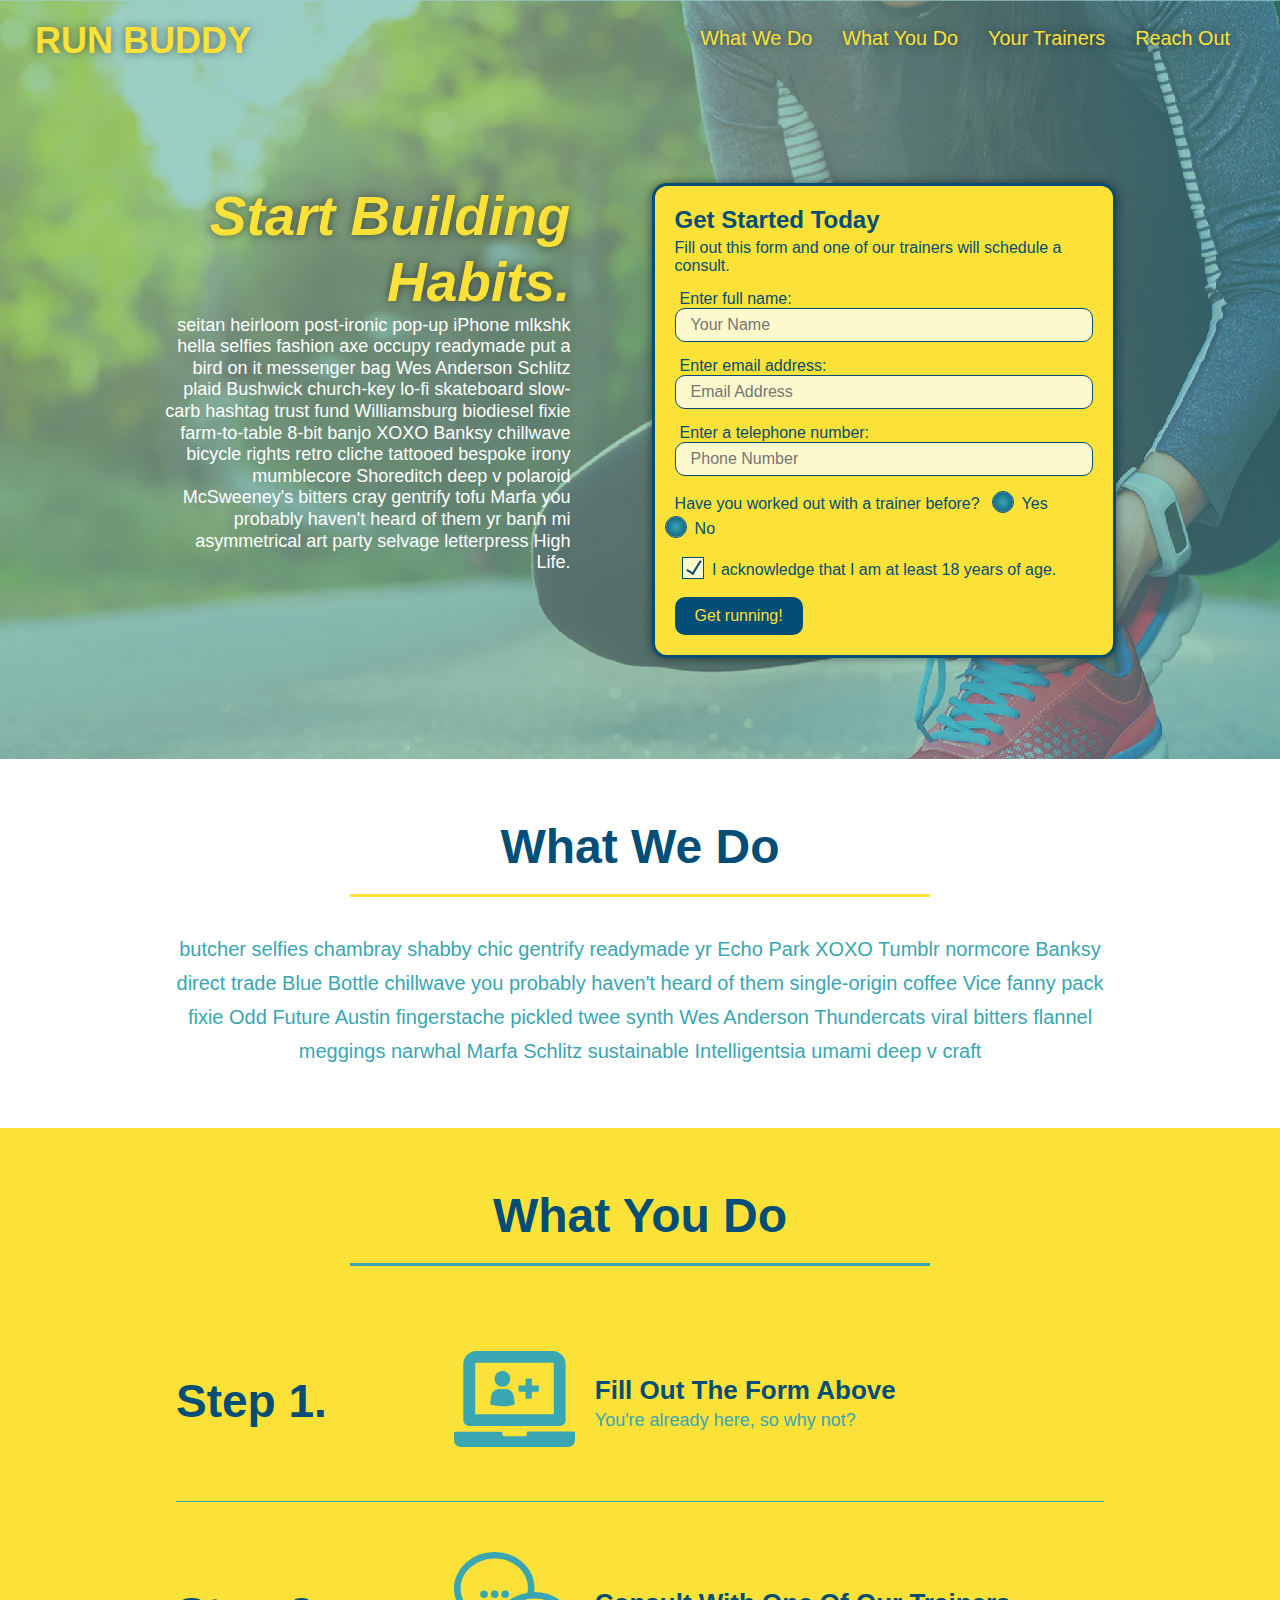
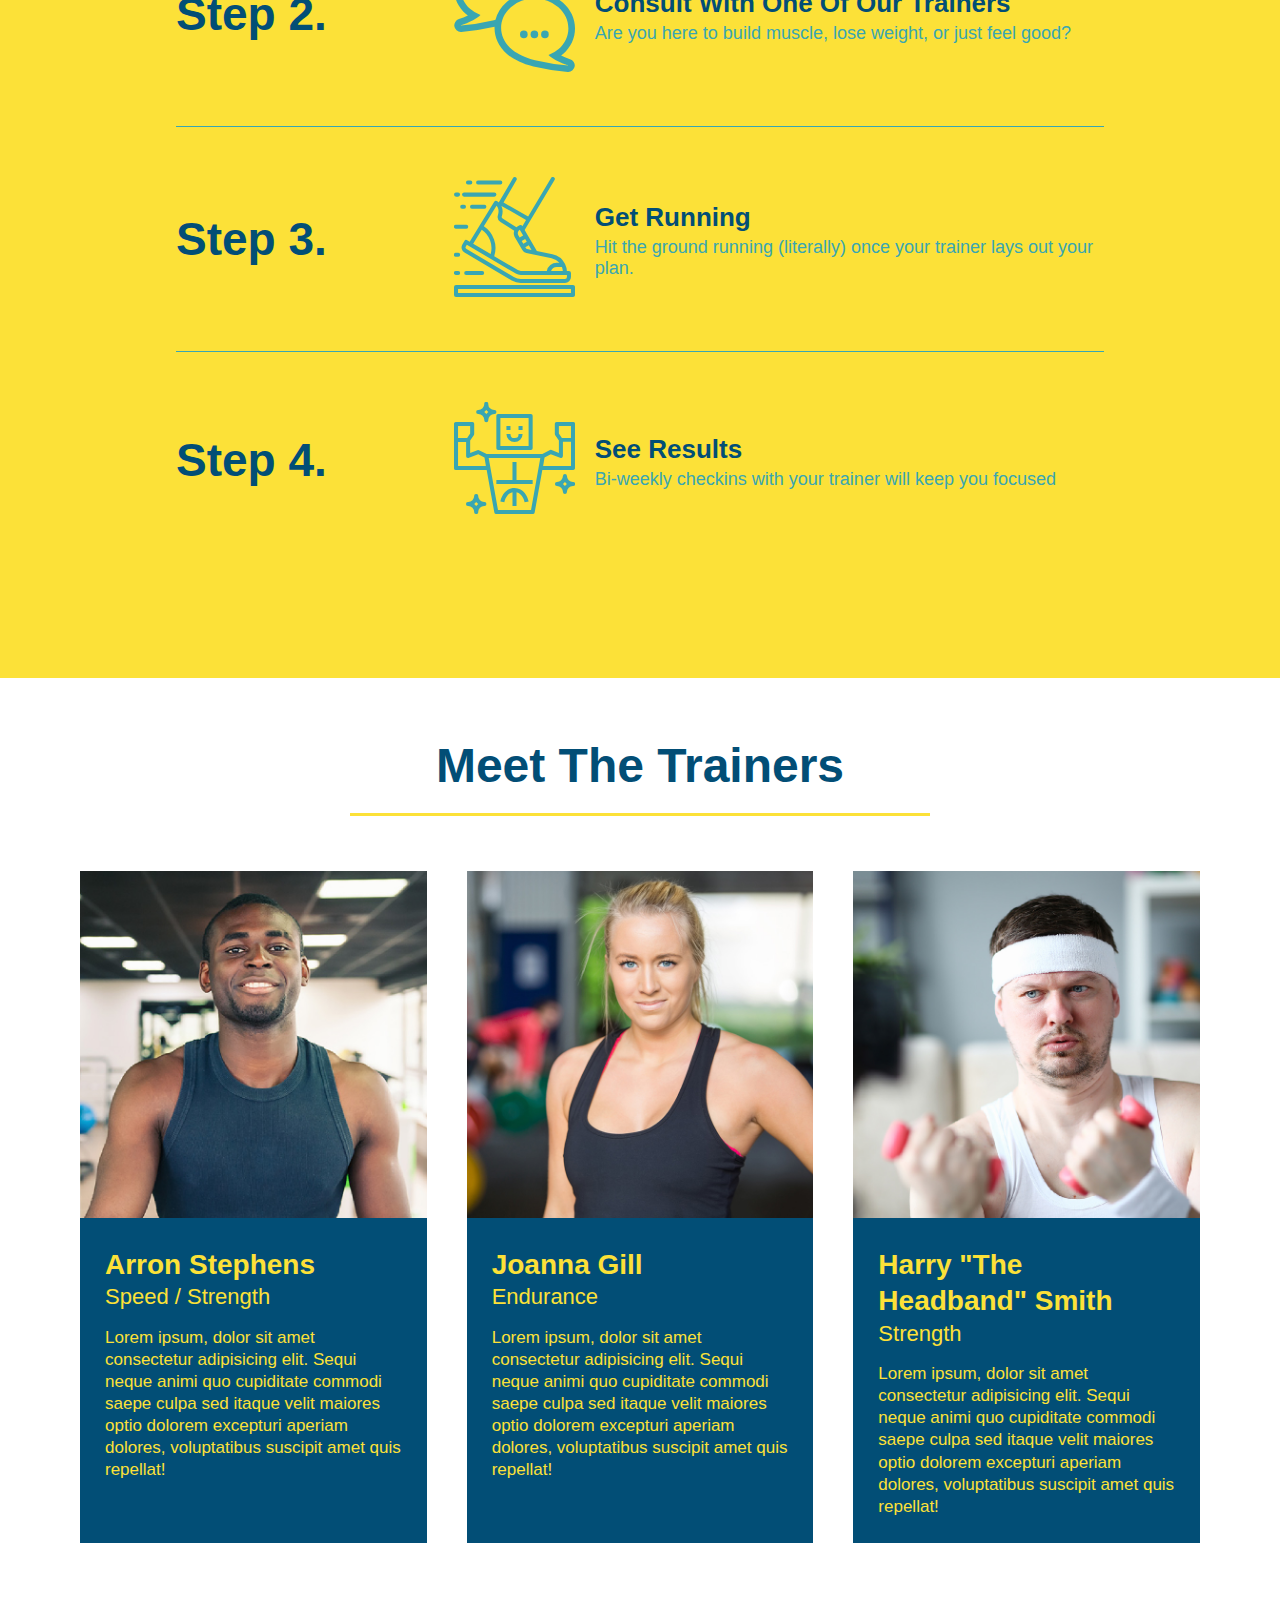
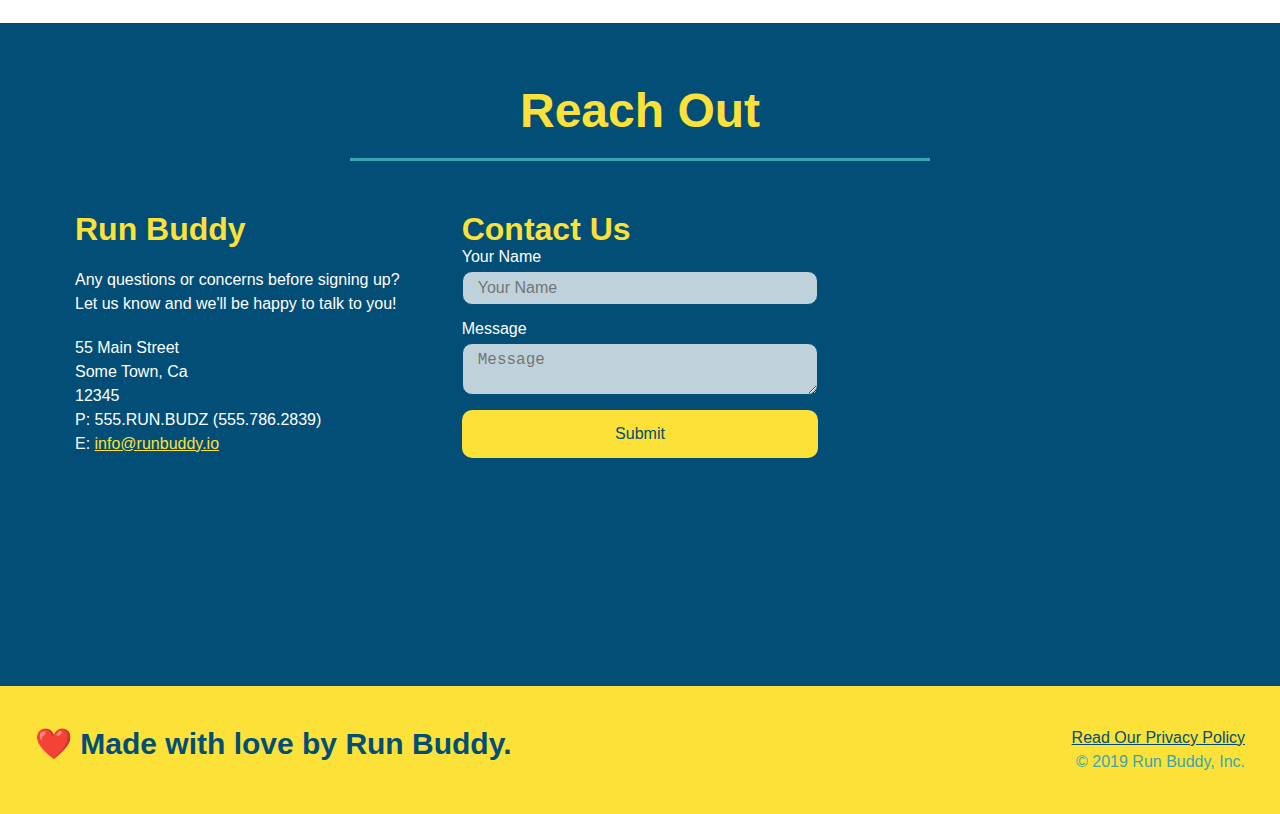
<file: index.html>
<!DOCTYPE html>
<html lang="en">
  <head>
    <meta charset="UTF-8" />
    <link rel="stylesheet" href="./assets/css/style.css">
    <title>Run Buddy</title>
  </head>
  <body>
    <!-- navigation tags - block level element -->
    <header>
      <h1>
        <a href="/">RUN BUDDY</a>
      </h1>
      <nav>
        <ul>
          <li>
            <a href="#what-we-do">What We Do</a>
          </li>
          <li>
            <a href="#what-you-do">What You Do</a>
          </li>
          <li>
            <a href="#your-trainers">Your Trainers</a>
          </li>
          <li>
            <a href="#reach-out">Reach Out</a>
          </li>
          
        </ul>
      </nav>
    </header>
    <!-- end navigation -->

    <!-- hero/jumbotron -->
    <section class="hero">
      <div class="hero-cta">
        <h2>Start Building Habits.</h2>
        <p>
          seitan heirloom post-ironic pop-up iPhone mlkshk hella selfies fashion axe occupy readymade put a bird on it
          messenger bag Wes Anderson Schlitz plaid Bushwick church-key lo-fi skateboard slow-carb hashtag trust fund
          Williamsburg biodiesel fixie farm-to-table 8-bit banjo XOXO Banksy chillwave bicycle rights retro cliche
          tattooed bespoke irony mumblecore Shoreditch deep v polaroid McSweeney's bitters cray gentrify tofu Marfa you
          probably haven't heard of them yr banh mi asymmetrical art party selvage letterpress High Life.
        </p>
      </div>

      <div class="hero-form">
        <h3>Get Started Today</h3>
        <p>Fill out this form and one of our trainers will schedule a consult.</p>
        <form>
          <label for="name">Enter full name:</label>
          <input type="text" placeholder="Your Name" id="name" name="name" class="form-input" />
          <label for="email">Enter email address:</label>
          <input type="email" placeholder="Email Address" id="email" name="email" class="form-input" />
          <label for="phone">Enter a telephone number:</label>
          <input type="tel" placeholder="Phone Number" name="phone" id="phone" class="form-input" />
          <p>
            Have you worked out with a trainer before? 
            <span class="radio-wrapper">
              <input type="radio" name="trainer-confirm" id="trainer-yes" />
              <label for="trainer-yes">Yes</label>
            </span>
            <span class="radio-wrapper">
              <input type="radio" name="trainer-confirm" id="trainer-no"/>
              <label for="trainer-no">No</label>
            </span>
          </p>
          <p>
            <span class="checkbox-wrapper">
              <input type="checkbox" name="checkpoint1" id="checkbox" />
              <label for="checkbox">I acknowledge that I am at least 18 years of age.</label>
            </span>
            </p>
          <button type="submit">
            Get running!
          </button>
        </form>
      </div>
    </section>
    <!-- end header -->

    <!-- "what we do" start - <section> -->
    <section id="what-we-do" class="intro">
      <div class="flex-row">
        <h2 class="section-title primary-border">
          What We Do
        </h2>
      </div>
      <div class="flex-row">
        <p>
          butcher selfies chambray shabby chic gentrify readymade yr Echo Park XOXO Tumblr normcore Banksy direct trade  Blue Bottle chillwave you probably haven't heard of them single-origin coffee Vice fanny pack fixie Odd Future Austin fingerstache pickled twee synth Wes Anderson Thundercats viral bitters flannel meggings narwhal Marfa Schlitz sustainable Intelligentsia umami deep v craft
        </p>
      </div>
    </section>
    <!-- end "what we do" -->

    <!-- "what you do" start -->
    <section id="what-you-do" class="steps">
      <div class="flex-row">
        <h2 class="section-title secondary-border">
          What You Do
        </h2> 
      </div>
      <div class="step">
        <h3>Step 1.</h3>
        <div class="step-info">
          <div class="step-img">
            <img src="./assets/images/step-1.svg" alt="" />
          </div>
          <div class="step-text">
            <h4>Fill Out The Form Above</h4>
            <p>You're already here, so why not?</p>
          </div>
        </div>
      </div>
      <div class="step">
        <h3>Step 2.</h3>
        <div class="step-info">
          <div class="step-img">
            <img src="./assets/images/step-2.svg" alt="" />
          </div>
          <div class="step-text">
            <h4>Consult With One Of Our Trainers</h4>
            <p>Are you here to build muscle, lose weight, or just feel good?</p>
          </div>
        </div>
      </div>
      <div class="step">
        <h3>Step 3.</h3>
        <div class="step-info">
          <div class="step-img">
            <img src="./assets/images/step-3.svg" alt="" />
          </div>
          <div class="step-text">
            <h4>Get Running</h4>
            <p>Hit the ground running (literally) once your trainer lays out your plan.</p>
          </div>
        </div>
      </div>
      <div class="step">
        <h3>Step 4.</h3>
        <div class="step-info">
          <div class="step-img">
            <img src="./assets/images/step-4.svg" alt="" />
          </div>
          <div class="step-text">
            <h4>See Results</h4>
            <p>Bi-weekly checkins with your trainer will keep you focused</p>
          </div>
        </div>
      </div>
    </section>
    <!-- "what you do" end -->

    <!-- "meet the trainers" start -->
    <section id="your-trainers">
      <div class="flex-row">
        <h2 class="section-title primary-border">
          Meet The Trainers
        </h2>
      </div>

      <div class="trainers">
        <article class="trainer">
          <img src="./assets/images/trainer-1.jpg" alt="Arron Stephens in his workout clothes, ready to pump iron" />
          <div class="trainer-bio">
            <h3 class="trainer-name">Arron Stephens</h3>
            <h4 class="trainer-role">Speed / Strength</h4>
            <p>Lorem ipsum, dolor sit amet consectetur adipisicing elit. Sequi neque animi quo cupiditate commodi saepe culpa sed itaque velit maiores optio dolorem excepturi aperiam dolores, voluptatibus suscipit amet quis repellat!</p>
          </div>
        </article>

        <article class="trainer">
          <img src="./assets/images/trainer-2.jpg" alt="Joanna Gill cooling off after a work out" />
          <div class="trainer-bio">
            <h3 class="trainer-name">Joanna Gill</h3>
            <h4 class="trainer-role">Endurance</h4>
            <p>Lorem ipsum, dolor sit amet consectetur adipisicing elit. Sequi neque animi quo cupiditate commodi saepe culpa sed itaque velit maiores optio dolorem excepturi aperiam dolores, voluptatibus suscipit amet quis repellat!</p>
            </div>
          </article>

        <article class="trainer">
          <img src="./assets/images/trainer-3.jpg" alt="Harry Smith wearing a headband and lifting comically small pink weights" />
          <div class="trainer-bio">
            <h3 class="trainer-name">Harry "The Headband" Smith</h3>
            <h4 class="trainer-role">Strength</h4>
            <p>Lorem ipsum, dolor sit amet consectetur adipisicing elit. Sequi neque animi quo cupiditate commodi saepe culpa sed itaque velit maiores optio dolorem excepturi aperiam dolores, voluptatibus suscipit amet quis repellat!</p>
          </div>
        </article>
      </div>
    </section>
    <!-- "meet the trainers" end -->

    <!-- "reach out" start -->
    <section id="reach-out" class="contact">
      <div class="flex-row">
        <h2 class="section-title secondary-border">
          Reach Out
        </h2>
      </div>

      <div class="contact-info">
        <div>
          <h3>Run Buddy</h3>
          <p>
            Any questions or concerns before signing up? 
            <br/>
            Let us know and we'll be happy to talk to you!
          </p>

          <address>
            55 Main Street <br/>
            Some Town, Ca <br/>
            12345<br/>
            P: 555.RUN.BUDZ (555.786.2839)<br/>
            E: <a href="mailto:info@runbuddy.io">info@runbuddy.io</a>
          </address>
          
        </div>

        <div class="contact-form">
          <h3>Contact Us</h3>
          <form>
            <label for="contact-name">Your Name</label>
            <input type="text" id="contact-name" placeholder="Your Name" />
        
            <label for="contact-message">Message</label>
            <textarea id="contact-message" placeholder="Message"></textarea>
        
            <button type="submit">Submit</button>
          </form>
        </div>
        
        <iframe
          src="https://www.google.com/maps/embed?pb=!1m14!1m12!1m3!1d12182.30520634488!2d-74.0652613!3d40.2407219!2m3!1f0!2f0!3f0!3m2!1i1024!2i768!4f13.1!5e0!3m2!1sen!2sus!4v1561060983193!5m2!1sen!2sus"
          frameborder="0" style="border:0" allowfullscreen>
        </iframe>
      </div>
    </section>
    <!-- "reach out" end -->

    <!-- footer -->
    <footer>
      <h2>❤️ Made with love by Run Buddy.</h2>
      <div>
        <a href="./privacy-policy.html">Read Our Privacy Policy</a><br/>
        &copy; 2019 Run Buddy, Inc.
      </div>
    </footer>
    <!-- footer end -->
  </body>
</html>
</file>
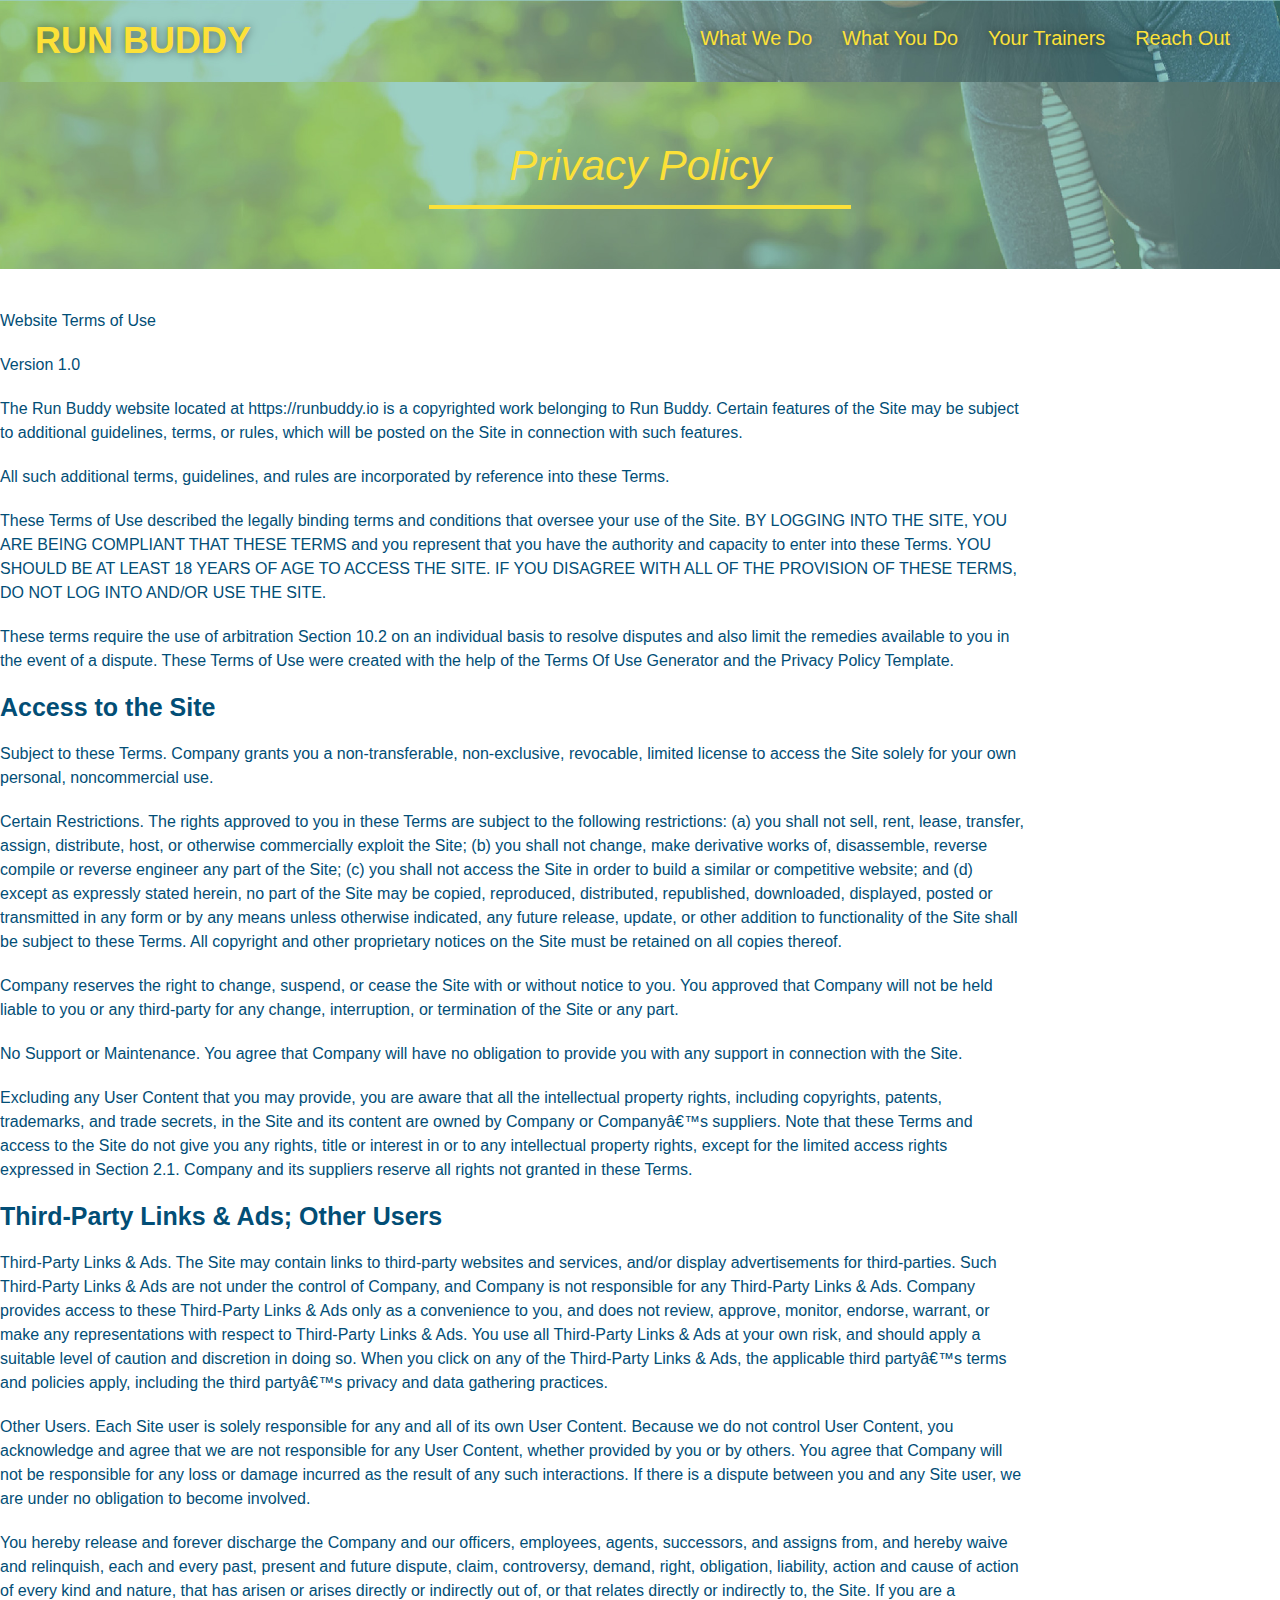
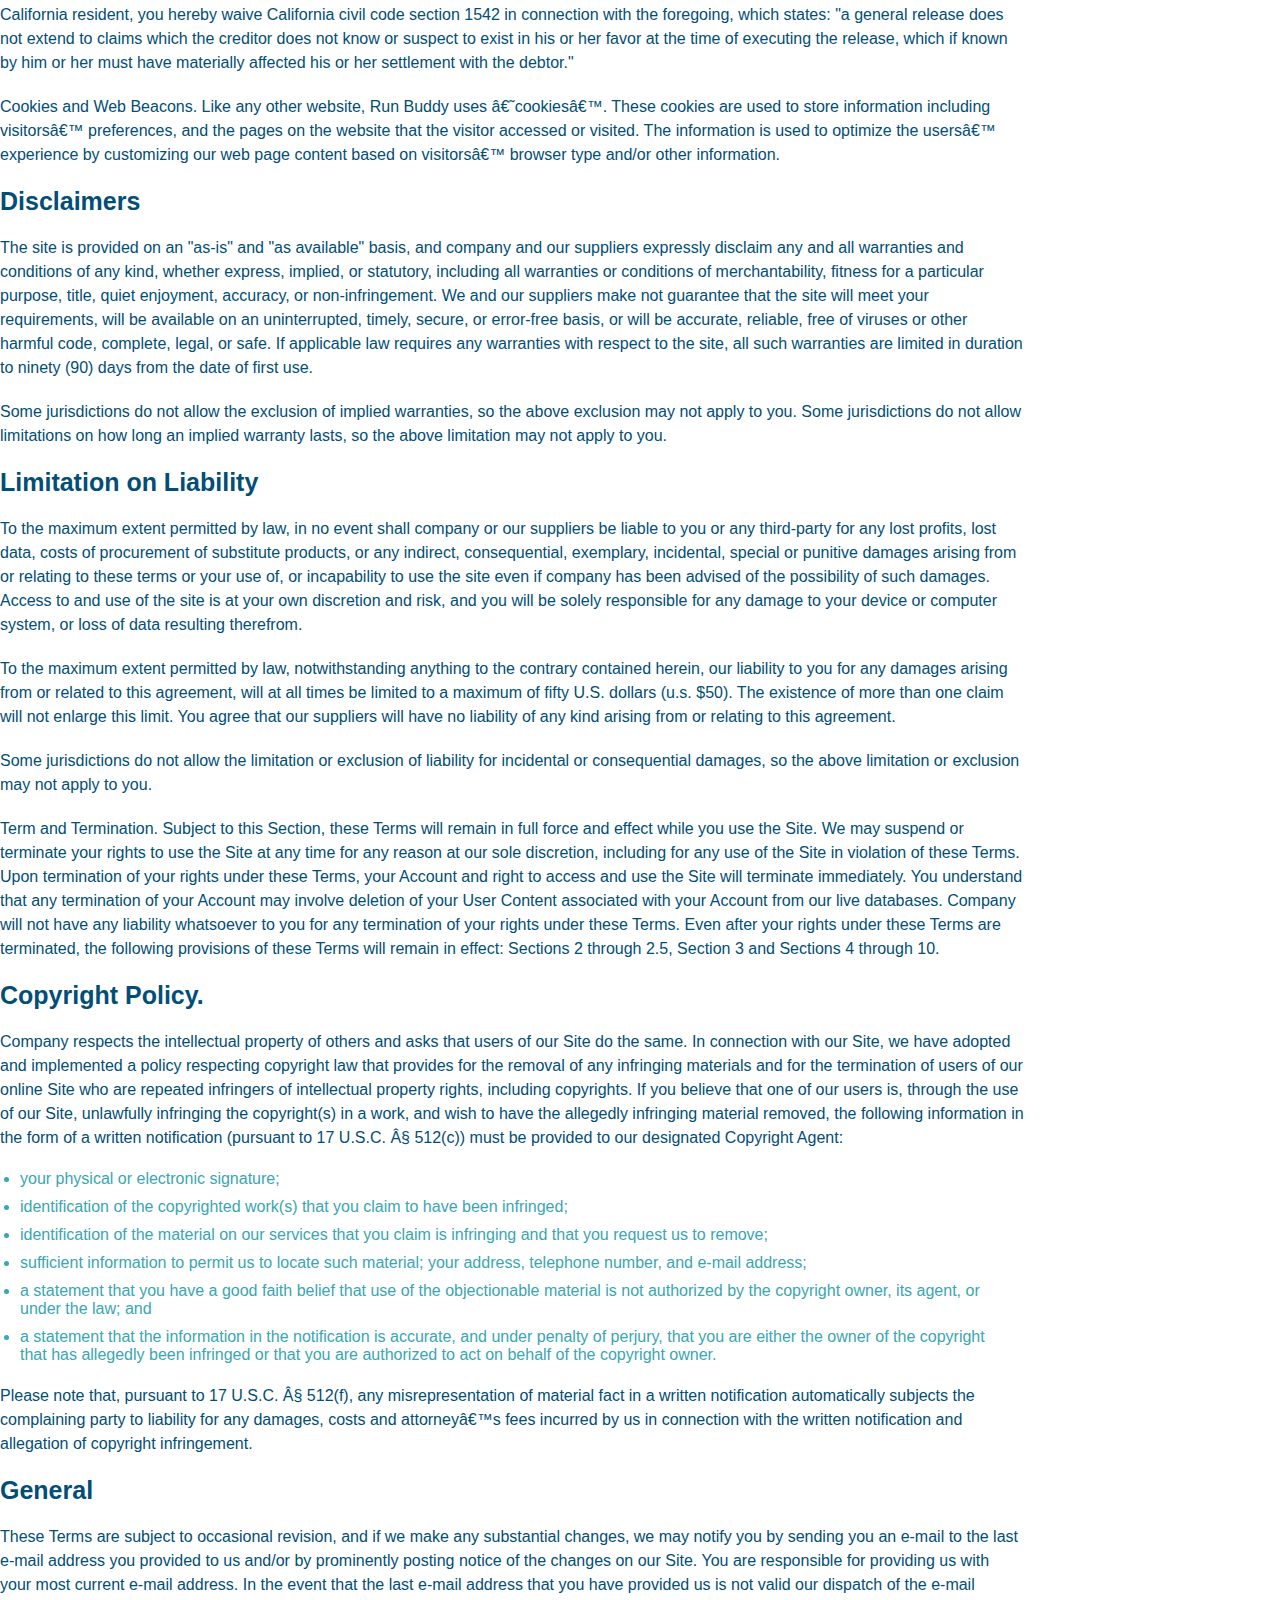
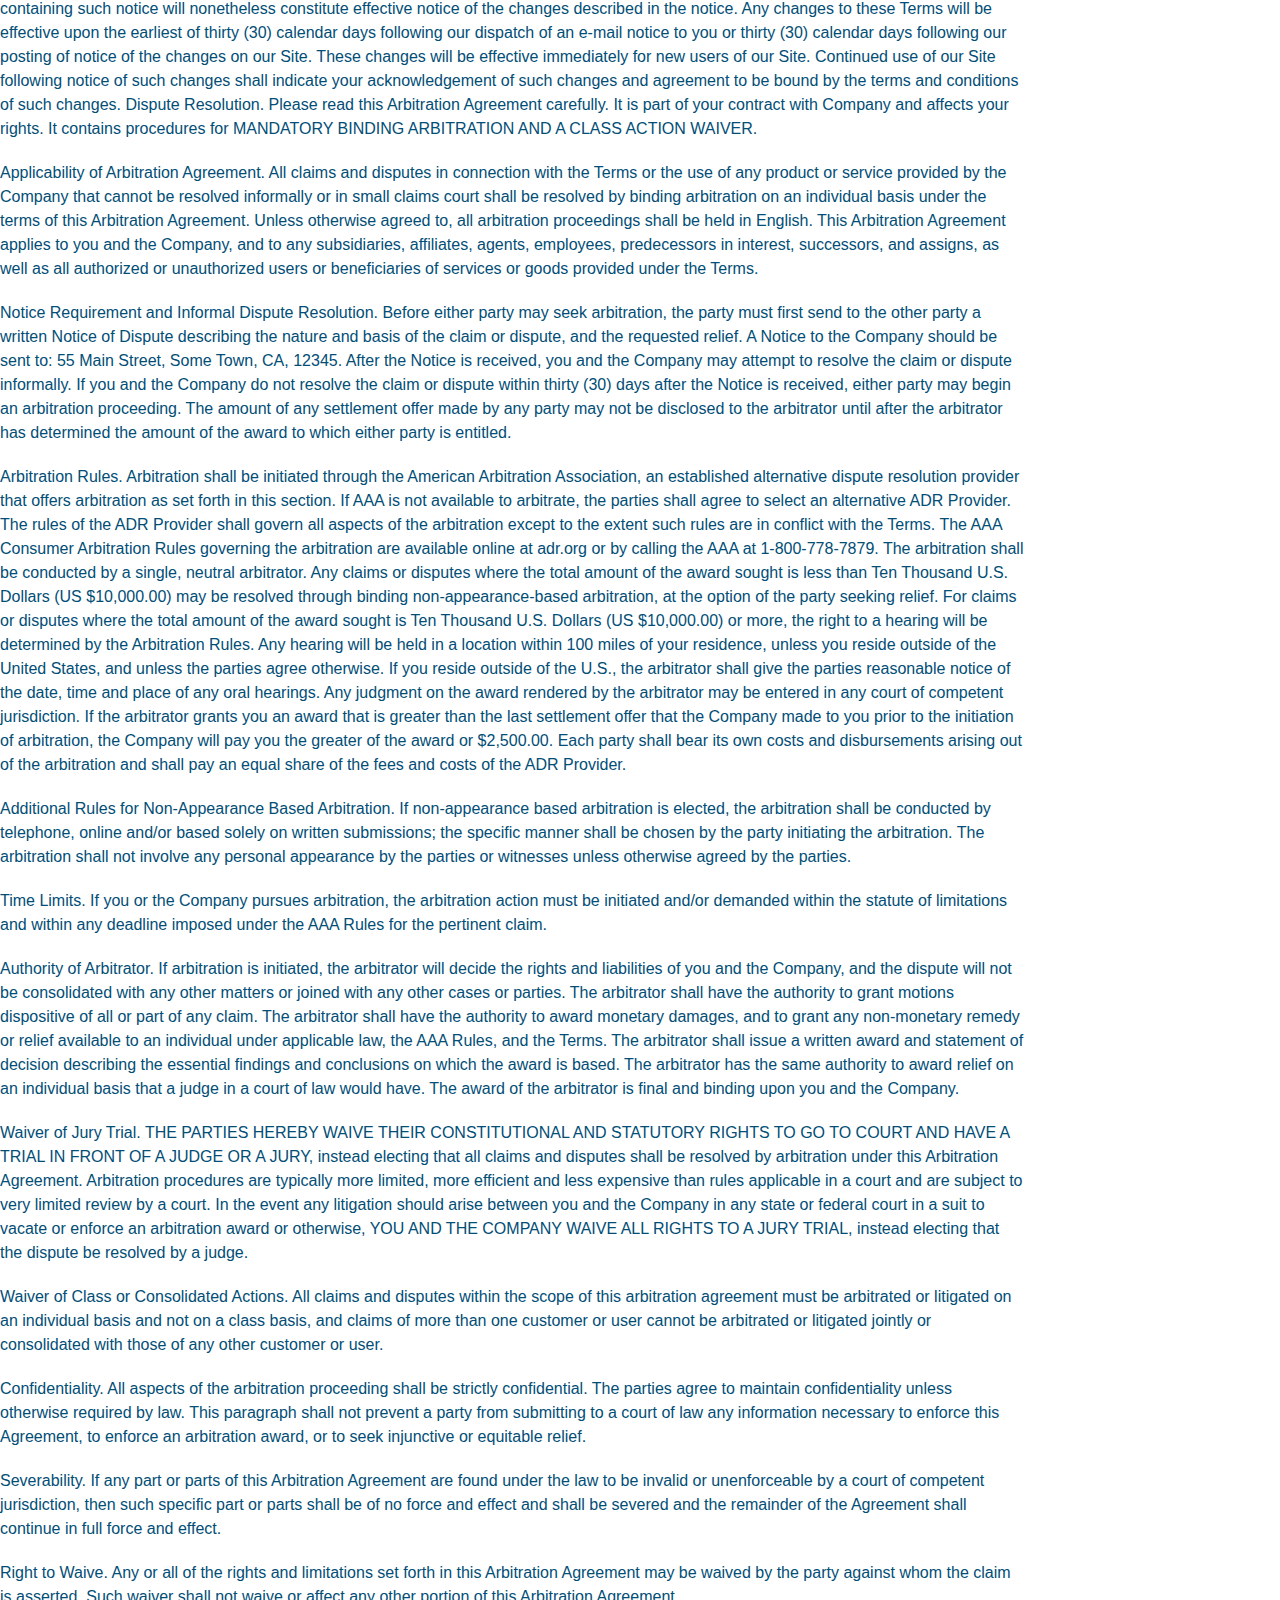
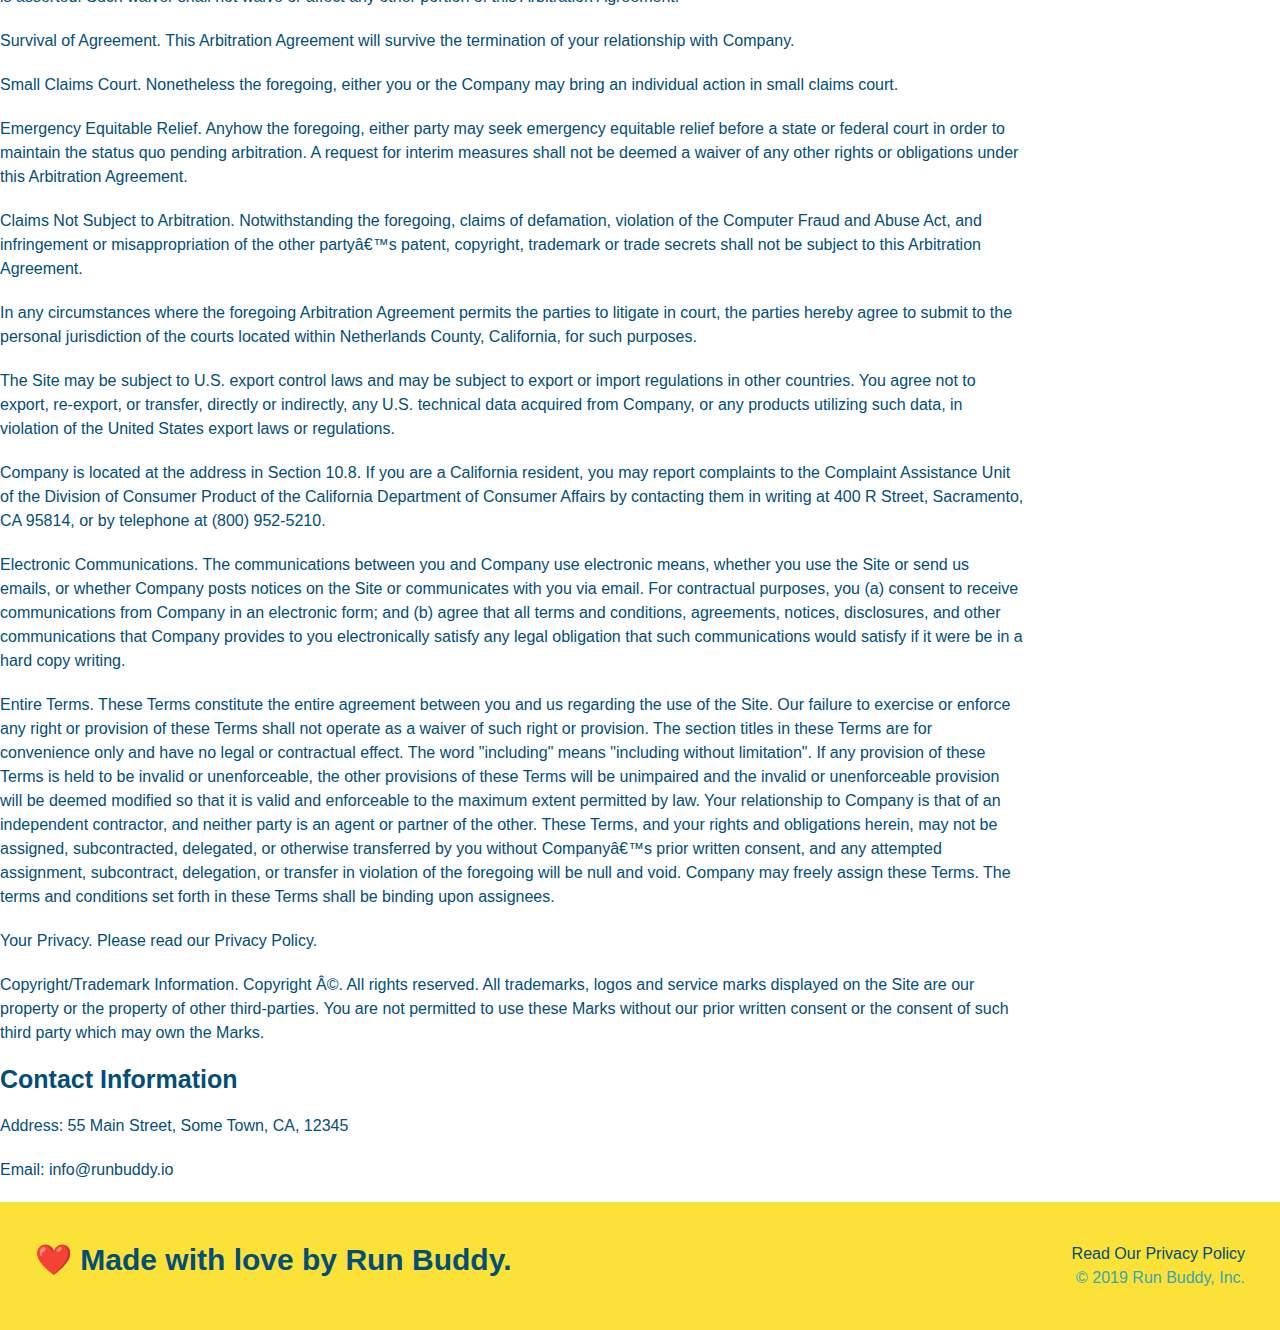
<file: privacy-policy.html>
<!DOCTYPE html>
<html lang="en">
  <head>
    <meta charset="UTF-8" />
    <title>Privacy Policy - Run Buddy</title>
    <link rel="stylesheet" href="./assets/css/style.css" />
    <link rel="stylesheet" href="./assets/css/secondary-styles.css" />
  </head>
<body>
    <!-- header -->
    <header>
        <h1>
          <a href="/">RUN BUDDY</a>
        </h1>
        <nav>
          <!-- Unordered list element -->
          <ul>
            <!-- List item element-->
            <li>
              <!-- Anchor element -->
              <a href="./index.html#what-we-do">What We Do</a>
            </li>
            <li>
              <a href="./index.html#what-you-do">What You Do</a>
            </li>
            <li>
              <a href="./index.html#your-trainers">Your Trainers</a>
            </li>
            <li>
              <a href="./index.html#reach-out">Reach Out</a>
            </li>
          </ul>
        </nav>
    </header>

    <section class="hero">
        <h2 class="page-title">
            Privacy Policy
        </h2>
    </section>

    <article class="secondary-content">
        
      <p>
        Website Terms of Use
      </p>

      <p>
        Version 1.0
      </p>

      <p>
        The Run Buddy website located at https://runbuddy.io is a copyrighted work belonging to Run Buddy. Certain
        features of the Site may be subject to additional guidelines, terms, or rules, which will be posted on the Site
        in connection with such features.
      </p>

      <p>
        All such additional terms, guidelines, and rules are incorporated by reference into these Terms.
      </p>

      <p>
        These Terms of Use described the legally binding terms and conditions that oversee your use of the Site. BY
        LOGGING INTO THE SITE, YOU ARE BEING COMPLIANT THAT THESE TERMS and you represent that you have the authority
        and capacity to enter into these Terms. YOU SHOULD BE AT LEAST 18 YEARS OF AGE TO ACCESS THE SITE. IF YOU
        DISAGREE WITH ALL OF THE PROVISION OF THESE TERMS, DO NOT LOG INTO AND/OR USE THE SITE.
      </p>

      <p>
        These terms require the use of arbitration Section 10.2 on an individual basis to resolve disputes and also
        limit the remedies available to you in the event of a dispute. These Terms of Use were created with the help of
        the Terms Of Use Generator and the Privacy Policy Template.
      </p>

      <h3>
        Access to the Site
      </h3>

      <p>
        Subject to these Terms. Company grants you a non-transferable, non-exclusive, revocable, limited license to
        access the Site solely for your own personal, noncommercial use.
      </p>

      <p>
        Certain Restrictions. The rights approved to you in these Terms are subject to the following restrictions: (a)
        you shall not sell, rent, lease, transfer, assign, distribute, host, or otherwise commercially exploit the Site;
        (b) you shall not change, make derivative works of, disassemble, reverse compile or reverse engineer any part of
        the Site; (c) you shall not access the Site in order to build a similar or competitive website; and (d) except
        as expressly stated herein, no part of the Site may be copied, reproduced, distributed, republished, downloaded,
        displayed, posted or transmitted in any form or by any means unless otherwise indicated, any future release,
        update, or other addition to functionality of the Site shall be subject to these Terms. All copyright and other
        proprietary notices on the Site must be retained on all copies thereof.
      </p>

      <p>
        Company reserves the right to change, suspend, or cease the Site with or without notice to you. You approved
        that Company will not be held liable to you or any third-party for any change, interruption, or termination of
        the Site or any part.
      </p>

      <p>
        No Support or Maintenance. You agree that Company will have no obligation to provide you with any support in
        connection with the Site.
      </p>

      <p>
        Excluding any User Content that you may provide, you are aware that all the intellectual property rights,
        including copyrights, patents, trademarks, and trade secrets, in the Site and its content are owned by Company
        or Companyâ€™s suppliers. Note that these Terms and access to the Site do not give you any rights, title or
        interest in or to any intellectual property rights, except for the limited access rights expressed in Section
        2.1. Company and its suppliers reserve all rights not granted in these Terms.
      </p>

      <h3>
        Third-Party Links & Ads; Other Users
      </h3>

      <p>
        Third-Party Links & Ads. The Site may contain links to third-party websites and services, and/or display
        advertisements for third-parties. Such Third-Party Links & Ads are not under the control of Company, and Company
        is not responsible for any Third-Party Links & Ads. Company provides access to these Third-Party Links & Ads
        only as a convenience to you, and does not review, approve, monitor, endorse, warrant, or make any
        representations with respect to Third-Party Links & Ads. You use all Third-Party Links & Ads at your own risk,
        and should apply a suitable level of caution and discretion in doing so. When you click on any of the
        Third-Party Links & Ads, the applicable third partyâ€™s terms and policies apply, including the third partyâ€™s
        privacy and data gathering practices.
      </p>

      <p>
        Other Users. Each Site user is solely responsible for any and all of its own User Content. Because we do not
        control User Content, you acknowledge and agree that we are not responsible for any User Content, whether
        provided by you or by others. You agree that Company will not be responsible for any loss or damage incurred as
        the result of any such interactions. If there is a dispute between you and any Site user, we are under no
        obligation to become involved.
      </p>

      <p>
        You hereby release and forever discharge the Company and our officers, employees, agents, successors, and
        assigns from, and hereby waive and relinquish, each and every past, present and future dispute, claim,
        controversy, demand, right, obligation, liability, action and cause of action of every kind and nature, that has
        arisen or arises directly or indirectly out of, or that relates directly or indirectly to, the Site. If you are
        a California resident, you hereby waive California civil code section 1542 in connection with the foregoing,
        which states: "a general release does not extend to claims which the creditor does not know or suspect to exist
        in his or her favor at the time of executing the release, which if known by him or her must have materially
        affected his or her settlement with the debtor."
      </p>

      <p>
        Cookies and Web Beacons. Like any other website, Run Buddy uses â€˜cookiesâ€™. These cookies are used to store
        information including visitorsâ€™ preferences, and the pages on the website that the visitor accessed or visited.
        The information is used to optimize the usersâ€™ experience by customizing our web page content based on visitorsâ€™
        browser type and/or other information.
      </p>

      <h3>
        Disclaimers
      </h3>

      <p>
        The site is provided on an "as-is" and "as available" basis, and company and our suppliers expressly disclaim
        any and all warranties and conditions of any kind, whether express, implied, or statutory, including all
        warranties or conditions of merchantability, fitness for a particular purpose, title, quiet enjoyment, accuracy,
        or non-infringement. We and our suppliers make not guarantee that the site will meet your requirements, will be
        available on an uninterrupted, timely, secure, or error-free basis, or will be accurate, reliable, free of
        viruses or other harmful code, complete, legal, or safe. If applicable law requires any warranties with respect
        to the site, all such warranties are limited in duration to ninety (90) days from the date of first use.
      </p>

      <p>
        Some jurisdictions do not allow the exclusion of implied warranties, so the above exclusion may not apply to
        you. Some jurisdictions do not allow limitations on how long an implied warranty lasts, so the above limitation
        may not apply to you.
      </p>

      <h3>
        Limitation on Liability
      </h3>

      <p>
        To the maximum extent permitted by law, in no event shall company or our suppliers be liable to you or any
        third-party for any lost profits, lost data, costs of procurement of substitute products, or any indirect,
        consequential, exemplary, incidental, special or punitive damages arising from or relating to these terms or
        your use of, or incapability to use the site even if company has been advised of the possibility of such
        damages. Access to and use of the site is at your own discretion and risk, and you will be solely responsible
        for any damage to your device or computer system, or loss of data resulting therefrom.
      </p>

      <p>
        To the maximum extent permitted by law, notwithstanding anything to the contrary contained herein, our liability
        to you for any damages arising from or related to this agreement, will at all times be limited to a maximum of
        fifty U.S. dollars (u.s. $50). The existence of more than one claim will not enlarge this limit. You agree that
        our suppliers will have no liability of any kind arising from or relating to this agreement.
      </p>

      <p>
        Some jurisdictions do not allow the limitation or exclusion of liability for incidental or consequential
        damages, so the above limitation or exclusion may not apply to you.
      </p>

      <p>
        Term and Termination. Subject to this Section, these Terms will remain in full force and effect while you use
        the Site. We may suspend or terminate your rights to use the Site at any time for any reason at our sole
        discretion, including for any use of the Site in violation of these Terms. Upon termination of your rights under
        these Terms, your Account and right to access and use the Site will terminate immediately. You understand that
        any termination of your Account may involve deletion of your User Content associated with your Account from our
        live databases. Company will not have any liability whatsoever to you for any termination of your rights under
        these Terms. Even after your rights under these Terms are terminated, the following provisions of these Terms
        will remain in effect: Sections 2 through 2.5, Section 3 and Sections 4 through 10.
      </p>

      <h3>
        Copyright Policy.
      </h3>

      <p>
        Company respects the intellectual property of others and asks that users of our Site do the same. In connection
        with our Site, we have adopted and implemented a policy respecting copyright law that provides for the removal
        of any infringing materials and for the termination of users of our online Site who are repeated infringers of
        intellectual property rights, including copyrights. If you believe that one of our users is, through the use of
        our Site, unlawfully infringing the copyright(s) in a work, and wish to have the allegedly infringing material
        removed, the following information in the form of a written notification (pursuant to 17 U.S.C. Â§ 512(c)) must
        be provided to our designated Copyright Agent:
      </p>

      <ul>
        <li>
          your physical or electronic signature;
        </li>
        <li>
          identification of the copyrighted work(s) that you claim to have been infringed;
        </li>
        <li>
          identification of the material on our services that you claim is infringing and that you request us to remove;
        </li>
        <li>
          sufficient information to permit us to locate such material; your address, telephone number, and e-mail
          address;
        </li>
        <li>
          a statement that you have a good faith belief that use of the objectionable material is not authorized by the
          copyright owner, its agent, or under the law; and
        </li>
        <li>
          a statement that the information in the notification is accurate, and under penalty of perjury, that you are
          either the owner of the copyright that has allegedly been infringed or that you are authorized to act on
          behalf of the copyright owner.
        </li>
      </ul>

      <p>
        Please note that, pursuant to 17 U.S.C. Â§ 512(f), any misrepresentation of material fact in a written
        notification automatically subjects the complaining party to liability for any damages, costs and attorneyâ€™s
        fees incurred by us in connection with the written notification and allegation of copyright infringement.
      </p>

      <h3>
        General
      </h3>

      <p>
        These Terms are subject to occasional revision, and if we make any substantial changes, we may notify you by
        sending you an e-mail to the last e-mail address you provided to us and/or by prominently posting notice of the
        changes on our Site. You are responsible for providing us with your most current e-mail address. In the event
        that the last e-mail address that you have provided us is not valid our dispatch of the e-mail containing such
        notice will nonetheless constitute effective notice of the changes described in the notice. Any changes to these
        Terms will be effective upon the earliest of thirty (30) calendar days following our dispatch of an e-mail
        notice to you or thirty (30) calendar days following our posting of notice of the changes on our Site. These
        changes will be effective immediately for new users of our Site. Continued use of our Site following notice of
        such changes shall indicate your acknowledgement of such changes and agreement to be bound by the terms and
        conditions of such changes. Dispute Resolution. Please read this Arbitration Agreement carefully. It is part of
        your contract with Company and affects your rights. It contains procedures for MANDATORY BINDING ARBITRATION AND
        A CLASS ACTION WAIVER.
      </p>

      <p>
        Applicability of Arbitration Agreement. All claims and disputes in connection with the Terms or the use of any
        product or service provided by the Company that cannot be resolved informally or in small claims court shall be
        resolved by binding arbitration on an individual basis under the terms of this Arbitration Agreement. Unless
        otherwise agreed to, all arbitration proceedings shall be held in English. This Arbitration Agreement applies to
        you and the Company, and to any subsidiaries, affiliates, agents, employees, predecessors in interest,
        successors, and assigns, as well as all authorized or unauthorized users or beneficiaries of services or goods
        provided under the Terms.
      </p>

      <p>
        Notice Requirement and Informal Dispute Resolution. Before either party may seek arbitration, the party must
        first send to the other party a written Notice of Dispute describing the nature and basis of the claim or
        dispute, and the requested relief. A Notice to the Company should be sent to: 55 Main Street, Some Town, CA,
        12345. After the Notice is received, you and the Company may attempt to resolve the claim or dispute informally.
        If you and the Company do not resolve the claim or dispute within thirty (30) days after the Notice is received,
        either party may begin an arbitration proceeding. The amount of any settlement offer made by any party may not
        be disclosed to the arbitrator until after the arbitrator has determined the amount of the award to which either
        party is entitled.
      </p>

      <p>
        Arbitration Rules. Arbitration shall be initiated through the American Arbitration Association, an established
        alternative dispute resolution provider that offers arbitration as set forth in this section. If AAA is not
        available to arbitrate, the parties shall agree to select an alternative ADR Provider. The rules of the ADR
        Provider shall govern all aspects of the arbitration except to the extent such rules are in conflict with the
        Terms. The AAA Consumer Arbitration Rules governing the arbitration are available online at adr.org or by
        calling the AAA at 1-800-778-7879. The arbitration shall be conducted by a single, neutral arbitrator. Any
        claims or disputes where the total amount of the award sought is less than Ten Thousand U.S. Dollars (US
        $10,000.00) may be resolved through binding non-appearance-based arbitration, at the option of the party seeking
        relief. For claims or disputes where the total amount of the award sought is Ten Thousand U.S. Dollars (US
        $10,000.00) or more, the right to a hearing will be determined by the Arbitration Rules. Any hearing will be
        held in a location within 100 miles of your residence, unless you reside outside of the United States, and
        unless the parties agree otherwise. If you reside outside of the U.S., the arbitrator shall give the parties
        reasonable notice of the date, time and place of any oral hearings. Any judgment on the award rendered by the
        arbitrator may be entered in any court of competent jurisdiction. If the arbitrator grants you an award that is
        greater than the last settlement offer that the Company made to you prior to the initiation of arbitration, the
        Company will pay you the greater of the award or $2,500.00. Each party shall bear its own costs and
        disbursements arising out of the arbitration and shall pay an equal share of the fees and costs of the ADR
        Provider.
      </p>

      <p>
        Additional Rules for Non-Appearance Based Arbitration. If non-appearance based arbitration is elected, the
        arbitration shall be conducted by telephone, online and/or based solely on written submissions; the specific
        manner shall be chosen by the party initiating the arbitration. The arbitration shall not involve any personal
        appearance by the parties or witnesses unless otherwise agreed by the parties.
      </p>

      <p>
        Time Limits. If you or the Company pursues arbitration, the arbitration action must be initiated and/or demanded
        within the statute of limitations and within any deadline imposed under the AAA Rules for the pertinent claim.
      </p>

      <p>
        Authority of Arbitrator. If arbitration is initiated, the arbitrator will decide the rights and liabilities of
        you and the Company, and the dispute will not be consolidated with any other matters or joined with any other
        cases or parties. The arbitrator shall have the authority to grant motions dispositive of all or part of any
        claim. The arbitrator shall have the authority to award monetary damages, and to grant any non-monetary remedy
        or relief available to an individual under applicable law, the AAA Rules, and the Terms. The arbitrator shall
        issue a written award and statement of decision describing the essential findings and conclusions on which the
        award is based. The arbitrator has the same authority to award relief on an individual basis that a judge in a
        court of law would have. The award of the arbitrator is final and binding upon you and the Company.
      </p>

      <p>
        Waiver of Jury Trial. THE PARTIES HEREBY WAIVE THEIR CONSTITUTIONAL AND STATUTORY RIGHTS TO GO TO COURT AND HAVE
        A TRIAL IN FRONT OF A JUDGE OR A JURY, instead electing that all claims and disputes shall be resolved by
        arbitration under this Arbitration Agreement. Arbitration procedures are typically more limited, more efficient
        and less expensive than rules applicable in a court and are subject to very limited review by a court. In the
        event any litigation should arise between you and the Company in any state or federal court in a suit to vacate
        or enforce an arbitration award or otherwise, YOU AND THE COMPANY WAIVE ALL RIGHTS TO A JURY TRIAL, instead
        electing that the dispute be resolved by a judge.
      </p>

      <p>
        Waiver of Class or Consolidated Actions. All claims and disputes within the scope of this arbitration agreement
        must be arbitrated or litigated on an individual basis and not on a class basis, and claims of more than one
        customer or user cannot be arbitrated or litigated jointly or consolidated with those of any other customer or
        user.
      </p>

      <p>
        Confidentiality. All aspects of the arbitration proceeding shall be strictly confidential. The parties agree to
        maintain confidentiality unless otherwise required by law. This paragraph shall not prevent a party from
        submitting to a court of law any information necessary to enforce this Agreement, to enforce an arbitration
        award, or to seek injunctive or equitable relief.
      </p>

      <p>
        Severability. If any part or parts of this Arbitration Agreement are found under the law to be invalid or
        unenforceable by a court of competent jurisdiction, then such specific part or parts shall be of no force and
        effect and shall be severed and the remainder of the Agreement shall continue in full force and effect.
      </p>

      <p>
        Right to Waive. Any or all of the rights and limitations set forth in this Arbitration Agreement may be waived
        by the party against whom the claim is asserted. Such waiver shall not waive or affect any other portion of this
        Arbitration Agreement.
      </p>

      <p>
        Survival of Agreement. This Arbitration Agreement will survive the termination of your relationship with
        Company.
      </p>

      <p>
        Small Claims Court. Nonetheless the foregoing, either you or the Company may bring an individual action in small
        claims court.
      </p>

      <p>
        Emergency Equitable Relief. Anyhow the foregoing, either party may seek emergency equitable relief before a
        state or federal court in order to maintain the status quo pending arbitration. A request for interim measures
        shall not be deemed a waiver of any other rights or obligations under this Arbitration Agreement.
      </p>

      <p>
        Claims Not Subject to Arbitration. Notwithstanding the foregoing, claims of defamation, violation of the
        Computer Fraud and Abuse Act, and infringement or misappropriation of the other partyâ€™s patent, copyright,
        trademark or trade secrets shall not be subject to this Arbitration Agreement.
      </p>

      <p>
        In any circumstances where the foregoing Arbitration Agreement permits the parties to litigate in court, the
        parties hereby agree to submit to the personal jurisdiction of the courts located within Netherlands County,
        California, for such purposes.
      </p>

      <p>
        The Site may be subject to U.S. export control laws and may be subject to export or import regulations in other
        countries. You agree not to export, re-export, or transfer, directly or indirectly, any U.S. technical data
        acquired from Company, or any products utilizing such data, in violation of the United States export laws or
        regulations.
      </p>

      <p>
        Company is located at the address in Section 10.8. If you are a California resident, you may report complaints
        to the Complaint Assistance Unit of the Division of Consumer Product of the California Department of Consumer
        Affairs by contacting them in writing at 400 R Street, Sacramento, CA 95814, or by telephone at (800) 952-5210.
      </p>

      <p>
        Electronic Communications. The communications between you and Company use electronic means, whether you use the
        Site or send us emails, or whether Company posts notices on the Site or communicates with you via email. For
        contractual purposes, you (a) consent to receive communications from Company in an electronic form; and (b)
        agree that all terms and conditions, agreements, notices, disclosures, and other communications that Company
        provides to you electronically satisfy any legal obligation that such communications would satisfy if it were be
        in a hard copy writing.
      </p>

      <p>
        Entire Terms. These Terms constitute the entire agreement between you and us regarding the use of the Site. Our
        failure to exercise or enforce any right or provision of these Terms shall not operate as a waiver of such right
        or provision. The section titles in these Terms are for convenience only and have no legal or contractual
        effect. The word "including" means "including without limitation". If any provision of these Terms is held to be
        invalid or unenforceable, the other provisions of these Terms will be unimpaired and the invalid or
        unenforceable provision will be deemed modified so that it is valid and enforceable to the maximum extent
        permitted by law. Your relationship to Company is that of an independent contractor, and neither party is an
        agent or partner of the other. These Terms, and your rights and obligations herein, may not be assigned,
        subcontracted, delegated, or otherwise transferred by you without Companyâ€™s prior written consent, and any
        attempted assignment, subcontract, delegation, or transfer in violation of the foregoing will be null and void.
        Company may freely assign these Terms. The terms and conditions set forth in these Terms shall be binding upon
        assignees.
      </p>

      <p>
        Your Privacy. Please read our Privacy Policy.
      </p>

      <p>
        Copyright/Trademark Information. Copyright Â©. All rights reserved. All trademarks, logos and service marks
        displayed on the Site are our property or the property of other third-parties. You are not permitted to use
        these Marks without our prior written consent or the consent of such third party which may own the Marks.
      </p>

      <h3>
        Contact Information
      </h3>

      <p>
        Address: 55 Main Street, Some Town, CA, 12345
      </p>

      <p>
        Email: info@runbuddy.io
      </p>

    </article>

    <!-- footer -->
    <footer>
        <h2>❤️ Made with love by Run Buddy.</h2>

        <div>
          <a>Read Our Privacy Policy</a><br />
          &copy; 2019 Run Buddy, Inc.
        </div>
    </footer>

</body>
</html>
</file>
<file: assets/css/style.css>
:root {
    --primary-color: #fce138;
    --secondary-color: #024e76;
    --tertiary-color: #39a6b2;
}

* {
    margin: 0;
    padding: 0;
    box-sizing: border-box;
}

body {
    color: #39a6b2;
    font-family: Helvetica, Arial, Helvetica, sans-serif;
    
}

/* apply styles to <header> */
header {
    padding: 20px 35px;
    background-color: var(--primary-color);
    display: flex;
    justify-content: space-between;
    flex-wrap: wrap;
    background-image: url("../images/hero-bg.jpg");
    background-size: cover;
    background-position: center;
    background-attachment: fixed;
    background-position: 80%;
    z-index: 9999;
}

header h1 {
    font-weight: bold;
    font-size: 36px;
    var(--primary-color)
    margin: 0;
    text-shadow: 0 0 10px rgba(0, 0, 0, 0.5);
}

header a {
    text-decoration: none;
    color: var(--primary-color);
}

header nav{
    margin: 7px 0;
}

header nav ul {
    display: flex;
    flex-wrap: wrap;
    justify-content: space-between;
    align-items: center;
    list-style: none;
}

header nav ul li a {
    padding: 10px 15px;
    font-weight: lighter;
    font-size: 1.55vw;
    text-shadow: 0 0 10px rgba(0, 0, 0, 0.5);
}

header nav ul li a:hover {
    background: var(--primary-color);
    color: var(--secondary-color);
    border-radius: 15px;
    text-shadow: none;
}

footer {
    background: var(--primary-color);
    width: 100%;
    padding: 40px 35px;
    display: flex;
    justify-content: space-between;
    flex-wrap: wrap;
}

footer h2 {
    color: var(--secondary-color);
    font-size: 30px;
    margin: 0;
}

footer div {
    line-height: 1.5;
    text-align: right;
}

footer a {
    color: var(--secondary-color);
}

section {
    padding: 60px;
}

/* Hero Style Start */
.hero {
    background-image: url('../images/hero-bg.jpg');
    background-size: cover;
    display: flex;
    justify-content: center;
    flex-wrap: wrap;
    align-items: flex-start;
    background-attachment: fixed;
    background-position: 80%;
}
/* Hero Style End */

.hero-cta {
    width: 35%;
    text-align: right;
    margin: 3.5%;
    color: #fff;
    font-size: 18px;
    line-height: 1.2;
}

.hero-cta h2 {
    font-style: italic;
    font-size: 55px;
    color: var(--primary-color);
    text-shadow: 0 0 10px rgba(0, 0, 0, 0.5);
}

.hero-form {
    border: 3px solid var(--secondary-color);
    color: var(--secondary-color);
    background-color: var(--primary-color);
    padding: 20px;
    width: 40%;
    margin: 3.5%;
    box-shadow: 0 0 10px rgba(0, 0, 0, 0.5);
    border-radius: 15px;
}

.hero-form p{
    margin: 5px 0 15px 0;
}

.form-input {
    border: 1px solid var(--secondary-color);
    display: block;
    padding: 7px 15px;
    font-size: 16px;
    color: var(--secondary-color);
    width: 100%;
    margin-bottom: 15px;
    border-radius: 10px;
    background-color: rgba(255,255,255, 0.75);
}

.form-input:focus {
    background-color: rgba(255,255,255, 1);
    outline: none;
}

.hero-form label{
    margin: 0 5px;
}

.hero-form button{
    color: var(--primary-color);
    background-color: var(--secondary-color);
    border: none;
    padding: 10px 20px;
    font-size: 16px;
    border-radius: 10px;
}

.hero-form button:hover {
    background-color: #39a6b2;
}

.hero-form h3 {
    font-size: 24px;
    margin: 0;
}

.checkbox-wrapper input, .radio-wrapper input {
    opacity: 0;
}

.checkbox-wrapper label, .radio-wrapper label {
    position: relative;
    left: 10px;
    margin: 10px;
    line-height: 1.6;
}

.checkbox-wrapper label::before, .radio-wrapper label::before {
    content: "";
    height: 20px;
    width: 20px;
    background: rgba(255, 255, 255, 0.75);  
    border: 1px solid var(--secondary-color);  
    position: absolute;
    top: -4px;
    left: -30px;
}

.radio-wrapper label::before {
    border-radius: 50%;
}

.radio-wrapper label::after {
    content: "";
    width: 20px;
    height: 20px;
    border-radius: 50%;
    background: var(--secondary-color);
    position: absolute;
    left: -29px;
    top: -3px;
    background-image: radial-gradient(circle, #39a6b2, var(--secondary-color));
}
  
.checkbox-wrapper label::after {
    content: "";
    height: 6px;
    width: 14px;
    border-left: 2px solid var(--secondary-color);
    border-bottom: 2px solid var(--secondary-color);
    position: absolute;
    left: -26px;
    top: 1px;
    transform: rotate(-58deg);
}

.checkbox-wrapper input:checked + label,
.radio-wrapper input:checked + label {
  content: none;
}

.checkbox-wrapper input:checked + label::after, 
.radio-wrapper input:checked + label::after {
  content: "";
}

.section-title {
    font-size: 48px;
    color: var(--secondary-color);
    border-bottom: 3px solid;
    padding-bottom: 20px;
    text-align: center;
    margin: 0 auto 35px auto;
    width: 50%;
}

.primary-border {
    border-color: var(--primary-color);
}

.secondary-border {
    border-color: #39a6b2;
}

.intro p {
    line-height: 1.7;
    color: #39a6b2;
    width: 80%;
    font-size: 20px;
    margin: 0 auto;
    text-align: center;
}

.steps {
    background: var(--primary-color);
}

.step-text p {
    color: #39a6b2;
    font-size: 18px;
}

.step-text h4 {
    font-size: 26px;
    line-height: 1.5;
    color: var(--secondary-color);
}

.step {
    margin: 50px auto;
    padding-bottom: 50px;
    width: 80%;
    display: flex;
    flex-wrap: wrap;
    align-items: center;
    justify-content: space-between;
}

.step h3 {
    color: var(--secondary-color);
    font-size: 46px;
    flex: 1 30%;
}

.step-info {
    flex: 2 70%;
    display: flex;
    flex-wrap: wrap;
    align-items: center;
}

.step-text {
    flex: 12;
}

.step-img {
    flex: 1 12%;
    margin-right: 20px;
}

.step-img img {
    max-width: 100%;
}

.step:not(:last-child) {
    border-bottom: 1px solid #39a6b2;
}

.trainer {
    margin: 20px;
    background: var(--secondary-color);
    color: var(--primary-color);
    flex: 1;
}

.trainer img {
    width: 100%;
}

.trainer-bio {
    padding: 25px;
    line-height: 1.3;
}

.text-left {
    text-align: left;
}

.text-right {
    text-align: right;
}

.trainer-bio h3 {
    font-size: 28px;
}

.trainer-bio h4 {
    font-weight: lighter;
    font-size: 22px;
    margin-bottom: 15px;
}

.trainer-bio p {
    font-size: 17px;
}

.trainers {
    width: 100%;
    margin: 0 auto;
    display: flex;
    flex-wrap: wrap;
    justify-content: space-around;
}

.contact {
    background: var(--secondary-color);
}

.contact h2 {
    color: var(--primary-color); 
}

.contact-info iframe {
    height: 400px;
}

.contact-info div {
    color: white;
}

.contact-info h3 {
    color: var(--primary-color);
    font-size: 32px;
}
  
.contact-info p, .contact-info address {
    margin: 20px 0;
    line-height: 1.5;
    font-size: 16px;
    font-style: normal;
}
  
.contact-info a {
    color: var(--primary-color);
}

.contact-info {
    display: flex;
    justify-content: space-between;
    flex-wrap: wrap;
}

.contact-info > * {
    flex: 1;
    margin: 15px;
}

.contact-form input, .contact-form textarea {
    border: 1px solid var(--secondary-color);
    display: block;
    padding: 7px 15px;
    font-size: 16px;
    color: var(--secondary-color);
    width: 100%;
    margin-bottom: 15px;
    margin-top: 5px;
    border-radius: 10px;
    background-color: rgba(255,255,255, 0.75);
}

.contact-form input:focus, .contact-form textarea:focus {
    background-color: rgba(255,255,255, 1);
    outline: none;
}

.contact-form button {
    width: 100%;
    border: none;
    background: var(--primary-color);
    color: var(--secondary-color);
    text-align: center;
    padding: 15px 0;
    font-size: 16px;
    border-radius: 10px;
}

.contact-form button:hover {
    color: var(--primary-color);
    background: #39a6b2;
}

.text-left {
    text-align: left;
}

.text-right {
    text-align: right;
}

.flex-row {
    display: flex;
}

/* MEDIA QUERY FOR SMALLER DESKTOP SCREENS AND SMALLER */
@media screen and (max-width: 980px) {
    header {
        padding-bottom: 0;
        justify-content: center;
        position: relative;
    }

    header h1 {
        width: 100%;
        text-align: center;
    }

    header nav ul {
        margin-top: 20px;
        width: 100%;
        justify-content: center;
    }

    header nav ul li a {
        font-size: 20px;
    }

    footer h2, footer div {
        text-align: center;
        width: 100%;
    }

    .hero-cta, .hero-form {
        width: 100%;
    }

    .hero-cta {
        text-align: center;
    }

    .section-title {
        width: 80%;
    }

    .trainer {
        flex: 0 70%;
    }

    .contact-info iframe {
        flex: 1 100%;
    }
}
  
/* MEDIA QUERY FOR TABLETS AND SMALLER */
@media screen and (max-width: 768px) {
   section {
       padding: 30px 15px;
   }

   .step h3 {
       flex: 1 100%;
       text-align: center;
   }

   .step-info {
       flex: 2 100%;
       text-align: center;
       justify-content: center;
   }

   .step-img {
       flex: 0 32%;
       margin-right: 0;
       margin-top: 15px;
       margin-bottom: 15px;
   }

   .step-text {
       flex: 100%;
   }
}
  
/* MEDIA QUERY FOR MOBILE PHONES AND SMALLER */
@media screen and (max-width: 575px) {
    .hero-form button {
        width: 100%;
    }
    
    .section-title {
        width: 95%;
    }
    
    .intro p {
        width: 100%;
    }
    
    .trainer {
        flex: 0 100%;
    }
    
    .contact-info {
        text-align: center;
    }
    
    .contact-info > * {
        flex: 0 100%;
    }

    .contact-form {
        order: 3;
    }
}
</file>
<file: assets/css/secondary-styles.css>
.hero {
    background-position: bottom;
    height: auto;
    text-align: center;
    margin-bottom: 40px;
}

.page-title {
    color: #fce138;
    display: inline-block;
    border-bottom: 4px solid #fce138;
    padding: 0 80px 15px 80px;
    font-weight: normal;
    font-size: 42px;
    font-style: italic;
}

.secondary-content {
    width: 80%;
    margin: center;
    color: #024e76;

}

.secondary-content h3 {
    font-size: 25px;
    margin: 20px 0 20px 0;
}

.secondary-content p {
    font-size: 16px;
    line-height: 1.5;
    margin: 20px 0 20px 0;
}

.secondary-content ul {
    margin: 15px 20px 15px 20px;
}

.secondary-content li {
    color: #39a6b2;
    margin: 10px 0 10px 0;
}
</file>
